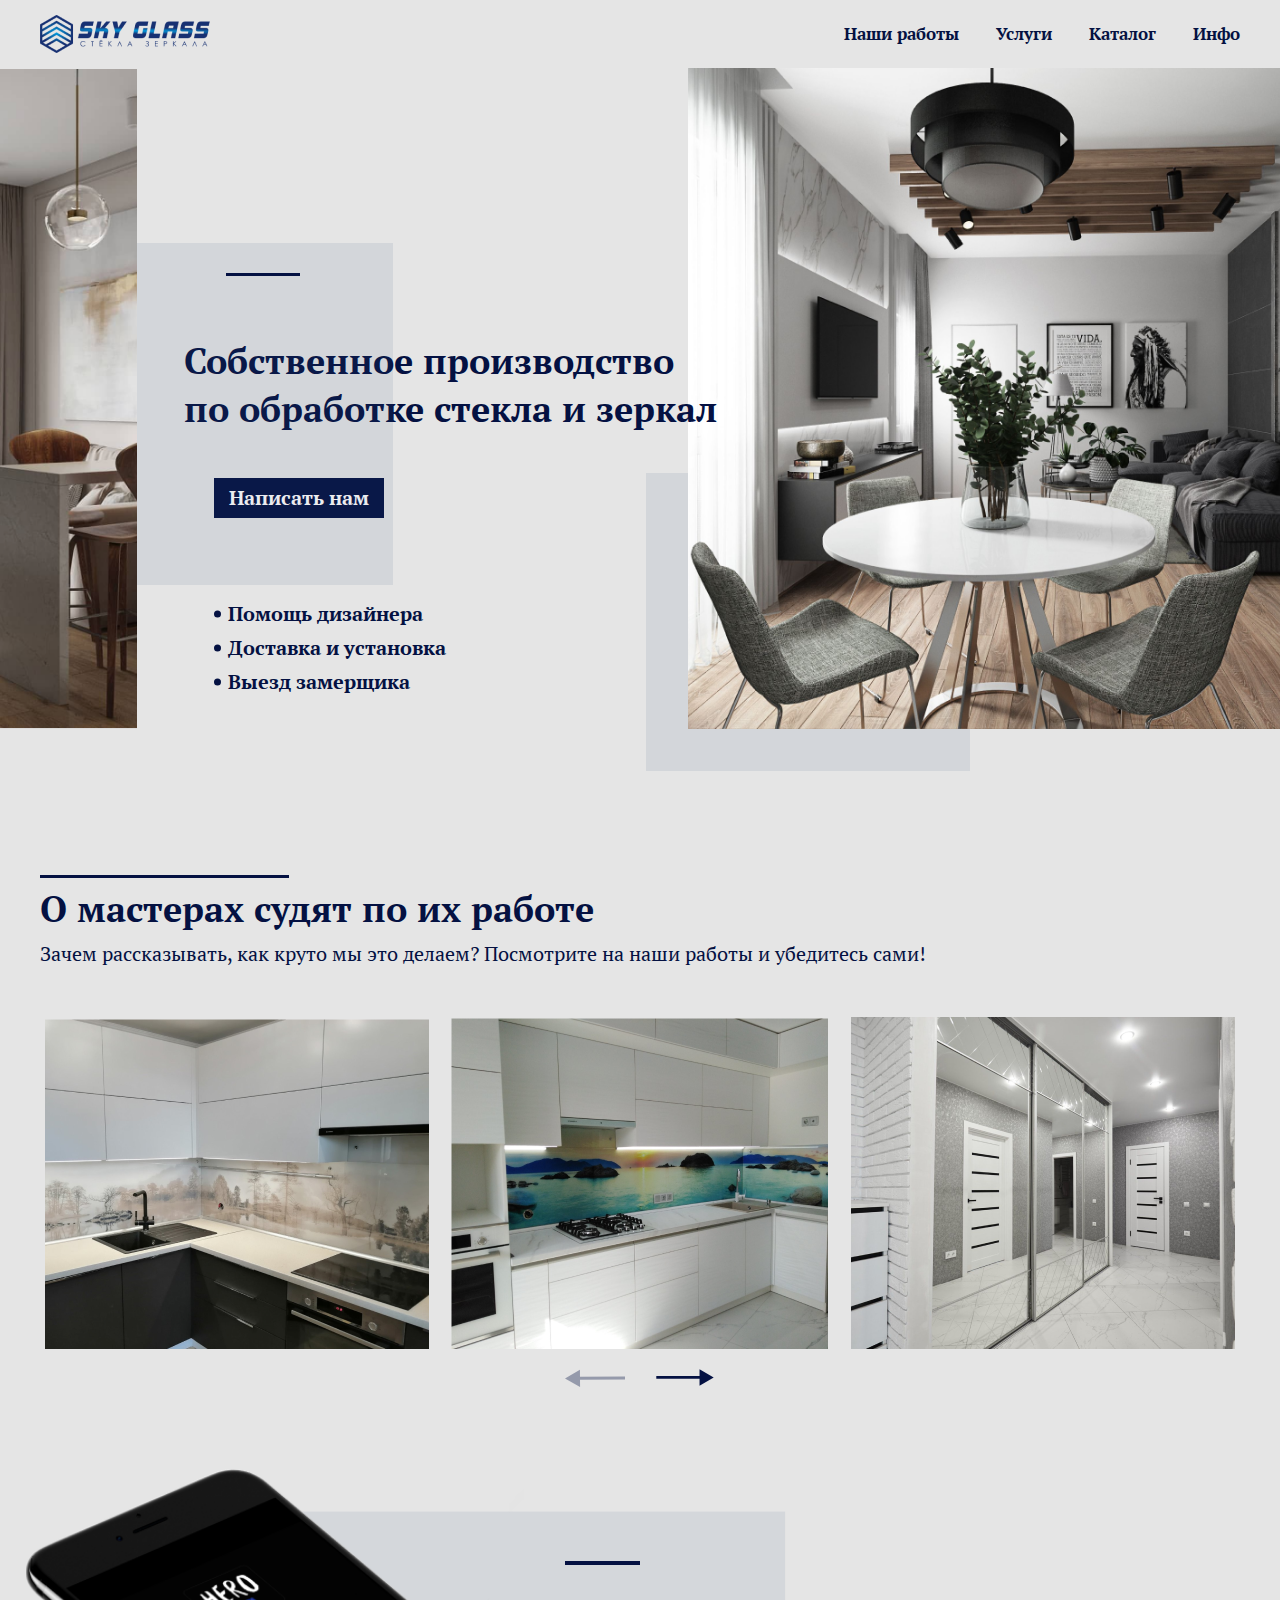
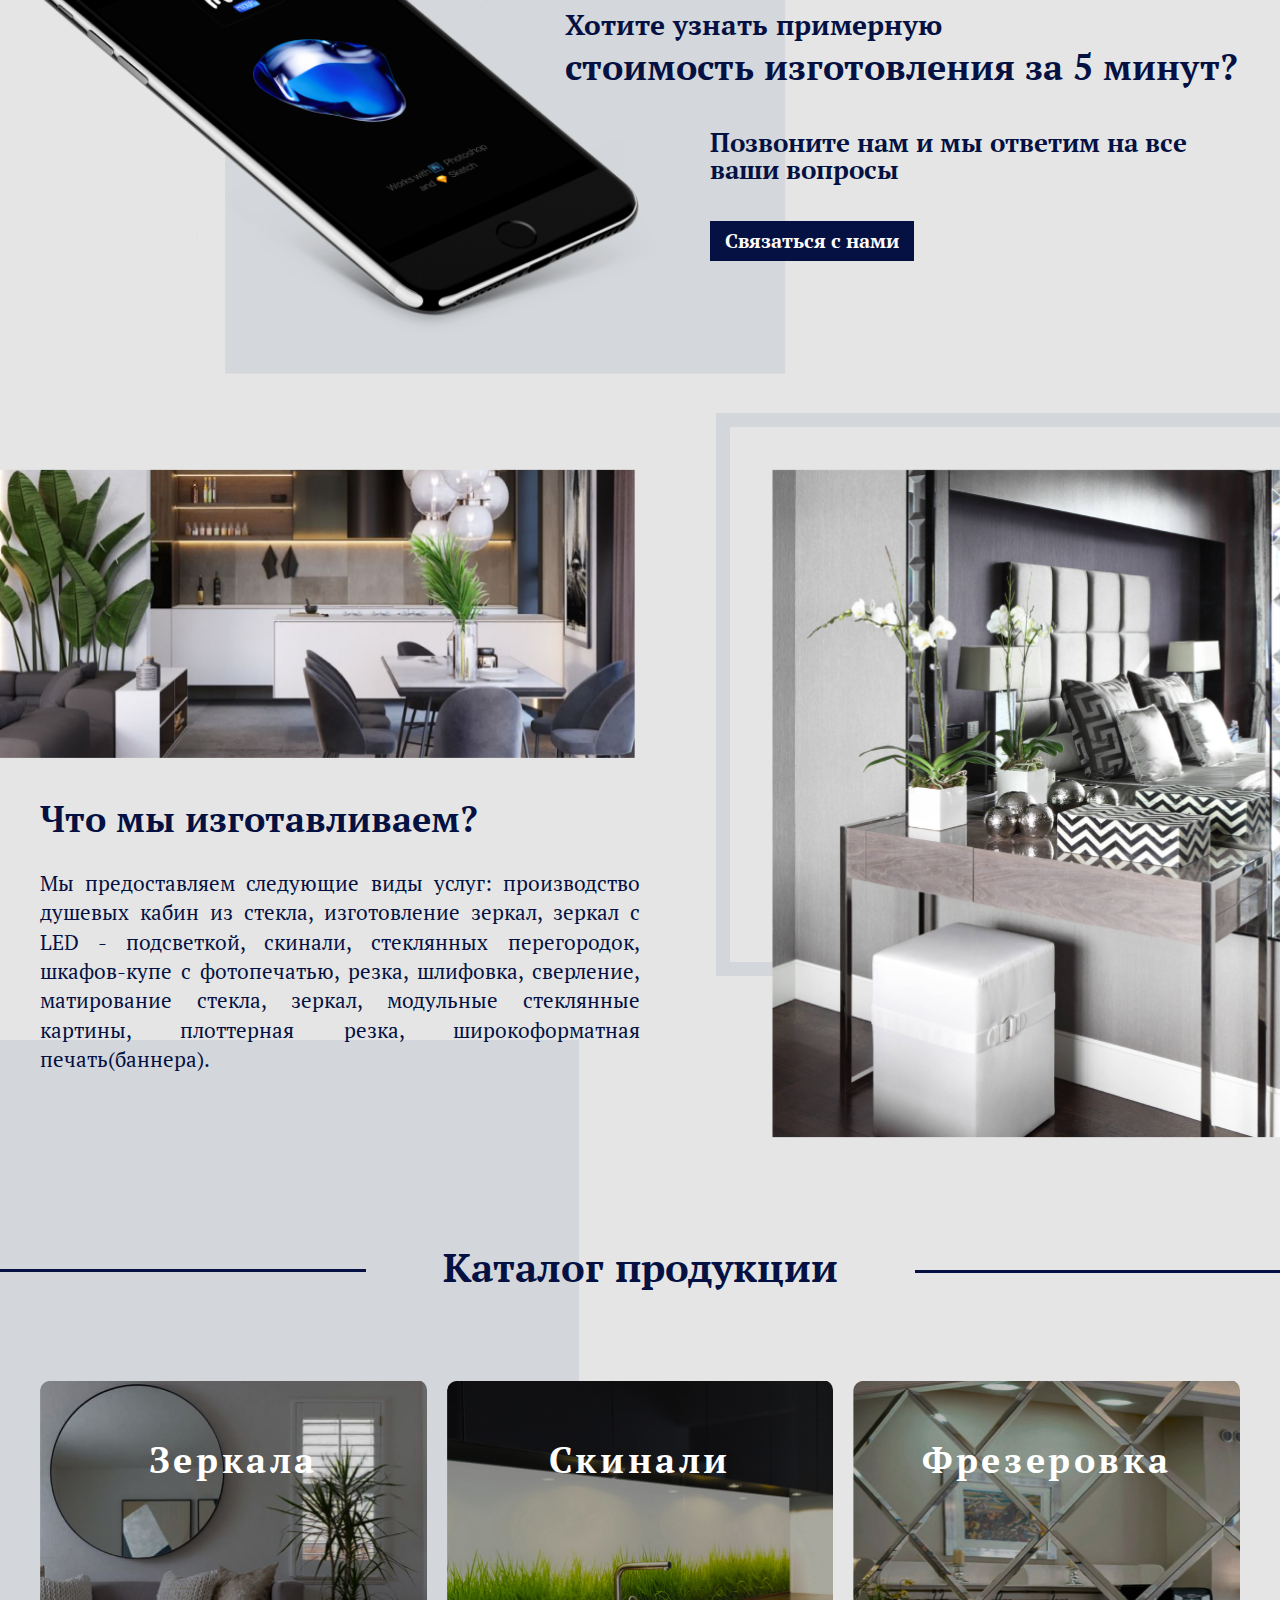
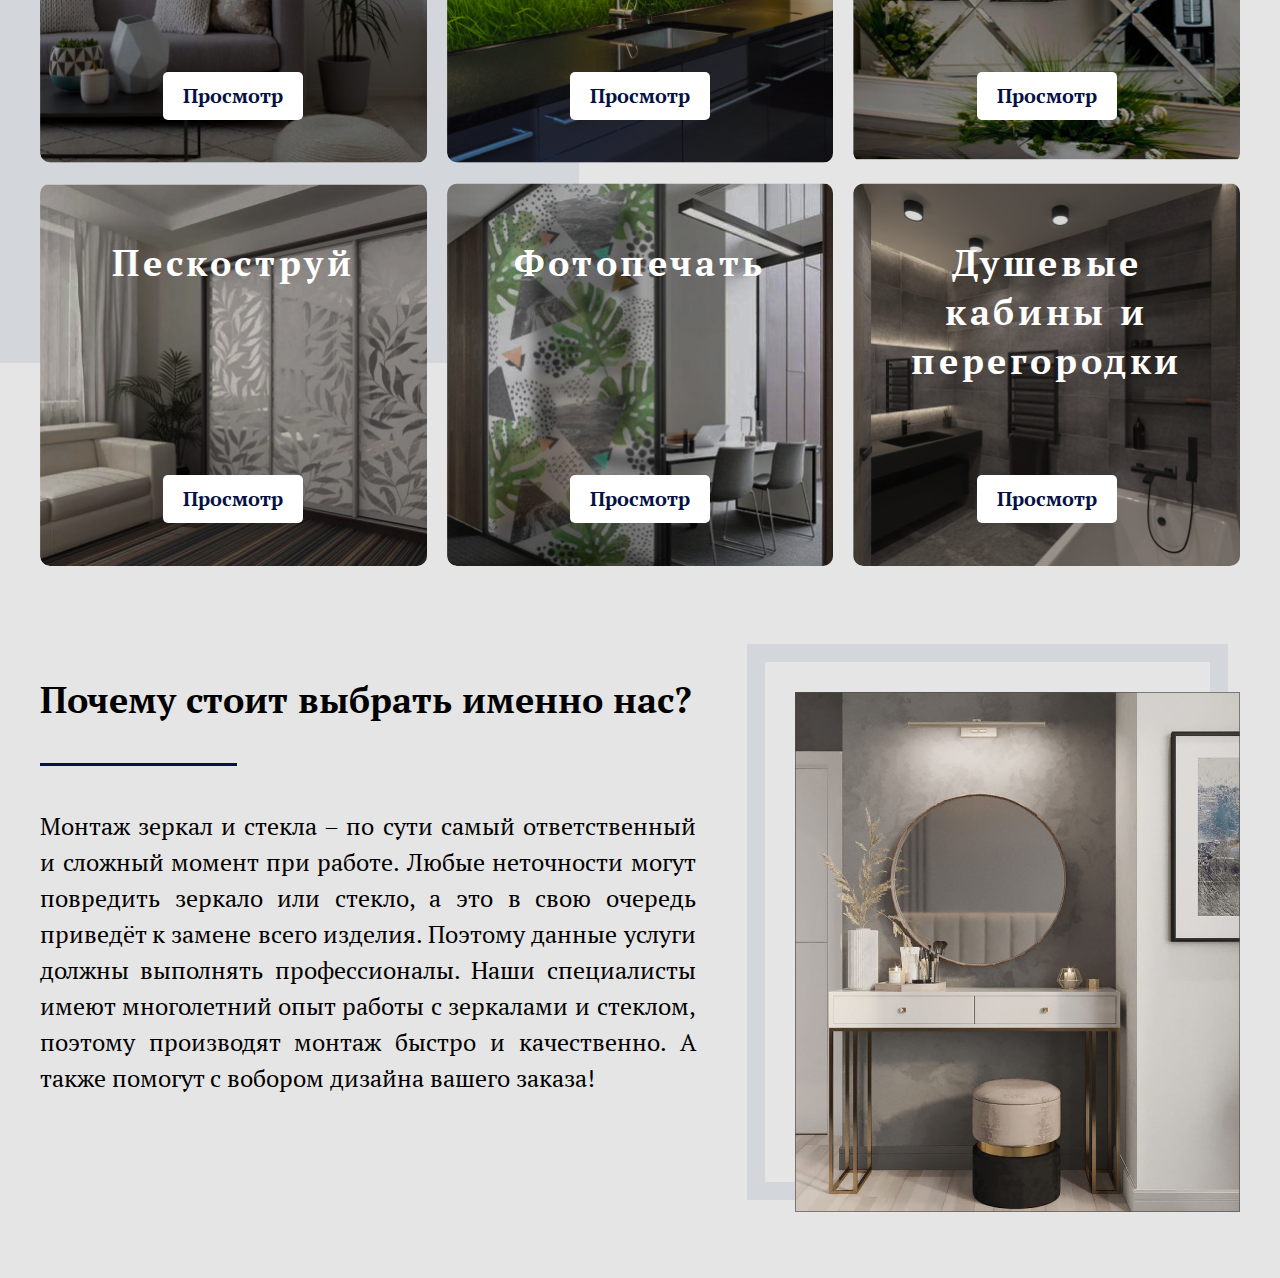
<file: SkyGlass/index.html>
<!DOCTYPE html>
<html lang="ru">

<head>
   <meta charset="UTF-8">
   <meta http-equiv="X-UA-Compatible" content="IE=edge">
   <meta name="viewport" content="width=device-width, initial-scale=1.0">
   <link rel="stylesheet" href="style/style.css">
   <link rel="stylesheet" href="style/swiper-bundle.css">
   <title>SkyGlass</title>

</head>

<body>
   <div class="up-form">
      <div class="up-form__content">
         <div class="up-form__close">
            <span></span>
            <span></span>
         </div>
         <form action="mySendMail.php" method="POST" class="form">
            <div class="form__item">
               <label for="name" class="form__label">Как вас зовут?</label>
               <input id="name" required type="text" name="name" placeholder="Имя" class="form__name _valid">
            </div>
            <div class="form__item">
               <label for="email" class="form__label">Электронная почта</label>
               <input id="email" required type="text" name="email" placeholder="Эл.почта" class="form__mail _valid">
            </div>
            <div class="form__item">
               <label for="message" class="form__label">Ваше сообщение</label>
               <textarea id="message" required name="message" rows="5" class="form__message _valid"></textarea>

            </div>
            <button id="submitForm" type="submit" class="form__button button-contact"> Отправить</button>
         </form>
      </div>
   </div>
   <div class="wrapper">
      <header class="header">
         <div class="header__container">
            <div class="header__menu menu">
               <div class="menu__logo">
                  <a href="index.html">
                     <img src="assets/img/header/logo.png" alt="logo">
                  </a>
               </div>
               <button type="button" class="menu__icon icon-menu"><span></span></button>
               <nav class="menu__body">
                  <ul class="menu__list">
                     <li class="menu__item"><a href="#" data-anchor="projects" class="menu__link">Наши работы</a>
                     </li>
                     <li class="menu__item"><a href="#" data-anchor="services" class="menu__link">Услуги</a></li>
                     <li class="menu__item"><a href="#" data-anchor="catalog" class="menu__link">Каталог</a></li>
                     <li class="menu__item"><a href="#" data-anchor="info" class="menu__link">Инфо</a></li>

                  </ul>
               </nav>
            </div>
         </div>
      </header>
      <main class="main">
         <div class="main-page">
            <div class="main-page__container">
               <div class="main-page__body">

                  <div class="main-page__decoration-rectangle">

                  </div>
                  <div class="main-page__title">
                     <h1> Собственное производство по обработке стекла и зеркал</h1>
                  </div>
                  <div class="main-page__price">
                     <a href="#" id="mail" class="button-contact">Написать нам</a>
                  </div>
                  <div class="main-page__text">
                     <ul>
                        <li>Помощь дизайнера</li>
                        <li>Доставка и установка</li>
                        <li>Выезд замерщика</li>
                     </ul>
                  </div>
               </div>
               <div class="main-page__right-picture">
                  <img src="assets/img/main/right-pictyre.png" alt="picture room">
               </div>
               <div class="main-page__left-picture">
                  <img src="assets/img/main/left-pictyre.png" alt="picture room">
               </div>
            </div>
         </div>
         <div id="projects" class="main-projects">
            <div class="main-projects__container">
               <div class="main-projects__title">
                  <h3>О мастерах судят по их работе</h3>
               </div>
               <div class="main-projects__subtitle">
                  <p>Зачем рассказывать, как круто мы это делаем? Посмотрите на наши работы и убедитесь сами!</p>
               </div>
               <div class="main-projects-slid">
                  <div class="swiper">
                     <div class="swiper-wrapper">
                        <div class="swiper-slide">
                           <img class="slide-img" src="assets/img/main/slider/slide-1.png" alt="1">
                        </div>
                        <div class="swiper-slide">
                           <img class="slide-img" src="assets/img/main/slider/slide-2.png" alt="1">
                        </div>
                        <div class="swiper-slide">
                           <img class="slide-img" src="assets/img/main/slider/slide-3.png" alt="1">
                        </div>
                        <div class="swiper-slide">
                           <img class="slide-img" src="assets/img/main/slider/slide-1.png" alt="1">
                        </div>
                        <div class="swiper-slide">
                           <img class="slide-img" src="assets/img/main/slider/slide-2.png" alt="1">
                        </div>
                        <div class="swiper-slide">
                           <img class="slide-img" src="assets/img/main/slider/slide-3.png" alt="1">
                        </div>
                        <div class="swiper-slide">
                           <img class="slide-img" src="assets/img/main/slider/slide-1.png" alt="1.1">
                        </div>
                        <div class="swiper-slide">
                           <img class="slide-img" src="assets/img/main/slider/slide-2.png" alt="1.2">
                        </div>
                        <div class="swiper-slide">
                           <img class="slide-img" src="assets/img/main/slider/slide-3.png" alt="1.3">
                        </div>
                     </div>
                     <div class="swiper-controlls">
                        <div class="swiper-button-prev"></div>
                        <div class="swiper-button-next"></div>
                     </div>
                  </div>
               </div>
            </div>
         </div>
         <div id="phone" class="main-phone">
            <div class="main-phone__container">
               <div class="main-phone__inner">
                  <div class="main-phone__subtitle">
                     Хотите узнать примерную
                  </div>
                  <div class="main-phone__title">
                     <h3> стоимость изготовления за 5 минут?</h3>
                  </div>
                  <div class="main-phone__block">
                     <div class="main-phone__text">Позвоните нам и мы ответим на все ваши вопросы</div>
                     <div class="main-phone__button">
                        <a href="tel:31412341" class="button-contact"> Связаться с нами </a>
                     </div>
                  </div>
               </div>
            </div>
         </div>
         <div id="services" class="main-product">
            <div class="main-product__container">
               <div class="main-product__body">
                  <div class="main-product__left">
                     <img src="assets/img/main/product/left-picture.png" alt="left-picture">
                     <div class="main-product__title">
                        <h3>Что мы изготавливаем?</h3>
                     </div>
                     <div class="main-product__text">
                        <p>Мы предоставляем следующие виды услуг: производство душевых кабин из стекла, изготовление
                           зеркал, зеркал с LED - подсветкой, скинали, стеклянных перегородок, шкафов-купе с
                           фотопечатью,
                           резка, шлифовка, сверление, матирование стекла, зеркал, модульные стеклянные картины,
                           плоттерная резка, широкоформатная печать(баннера).</p>
                     </div>
                  </div>
                  <div class="main-product__right">
                     <div class="main-product__decoration">
                        <img src="assets/img/main/product/right-picture.png" alt="left-picture">
                     </div>
                  </div>
               </div>
            </div>
         </div>
         <div id="catalog" class="main-catalog">
            <div class="main-catalog__container">
               <div class="main-catalog__title">
                  <h3>Каталог продукции</h3>
               </div>
               <div class="main-catalog__body catalog-body">
                  <div class="catalog-body__item mirrors">
                     <div class="catalog-body__title">
                        <h4> Зеркала</h4>
                     </div>
                     <div class="catalog-body__link">
                        <a href="gallery-pages/mirrors.html" target="blank"> Просмотр</a>
                     </div>
                  </div>
                  <div class="catalog-body__item skinalia">
                     <div class="catalog-body__title">
                        <h4>Скинали </h4>
                     </div>
                     <div class="catalog-body__link">
                        <a href="gallery-pages/skinalia.html" target="blank"> Просмотр</a>
                     </div>
                  </div>
                  <div class="catalog-body__item milling">
                     <div class="catalog-body__title">
                        <h4>Фрезеровка </h4>
                     </div>
                     <div class="catalog-body__link">
                        <a href="gallery-pages/milling.html" target="blank"> Просмотр</a>
                     </div>
                  </div>
                  <div class="catalog-body__item sandblast">
                     <div class="catalog-body__title">
                        <h4>Пескоструй </h4>
                     </div>
                     <div class="catalog-body__link">
                        <a href="gallery-pages/sandblast.html" target="blank"> Просмотр</a>
                     </div>
                  </div>
                  <div class="catalog-body__item photo-printing">
                     <div class="catalog-body__title">
                        <h4> Фотопечать</h4>
                     </div>
                     <div class="catalog-body__link">
                        <a href="gallery-pages/photo-printing.html" target="blank"> Просмотр</a>
                     </div>
                  </div>
                  <div class="catalog-body__item shower">
                     <div class="catalog-body__title">
                        <h4>Душевые кабины
                           и перегородки</h4>
                     </div>
                     <div class="catalog-body__link">
                        <a href="gallery-pages/shower.html" target="blank">Просмотр</a>
                     </div>
                  </div>
               </div>
            </div>
         </div>
         <div id="info" class="main-us">
            <div class="main-us__container">
               <div class="main-us__body">
                  <div class="main-us__title">
                     <h3>Почему стоит выбрать именно нас?</h3>
                  </div>
                  <div class="main-us__text">
                     <p>Монтаж зеркал и стекла – по сути самый ответственный и сложный момент при работе. Любые
                        неточности могут повредить зеркало или стекло, а это в свою очередь приведёт к замене всего
                        изделия. Поэтому данные услуги должны выполнять профессионалы. Наши специалисты имеют
                        многолетний опыт работы с зеркалами и стеклом, поэтому производят монтаж быстро и
                        качественно.
                        А также помогут с вобором дизайна вашего заказа!
                     </p>
                  </div>
                  <div class="main-us__right">
                     <img src="assets/img/main/main-us/main-us-right.png" alt="picture">
                  </div>
               </div>
            </div>
         </div>
      </main>
      <footer class="footer">
      </footer>


   </div>
   <script src="https://unpkg.com/swiper@8/swiper-bundle.min.js"></script>
   <script src="index.js"></script>

</body>

</html>
</file>
<file: SkyGlass/style/style.css>
@charset "UTF-8";
@import url(https://fonts.googleapis.com/css?family=PT+Serif:regular,italic,700,700italic);
* {
  padding: 0px;
  margin: 0px;
  border: 0px;
}

*,
*:before,
*:after {
  -webkit-box-sizing: border-box;
  box-sizing: border-box;
}

html,
body {
  height: 100%;
  font-family: "PT Serif";
  background-color: #e5e5e5;
}

._lock {
  overflow: hidden;
}

body {
  line-height: 1;
  -ms-text-size-adjust: 100%;
  -moz-text-size-adjust: 100%;
  -webkit-text-size-adjust: 100%;
  -webkit-font-smoothing: antialiased;
  -moz-osx-font-smoothing: grayscale;
}

input,
button,
textarea {
  font-size: inherit;
}

button {
  cursor: pointer;
  color: inherit;
  background-color: inherit;
}

a {
  color: inherit;
}

a:link,
a:visited {
  text-decoration: none;
}

a:hover {
  text-decoration: none;
}

ul li {
  list-style: none;
}

img {
  vertical-align: top;
}

h1,
h2,
h3,
h4,
h5,
h6 {
  font-weight: inherit;
  font-size: inherit;
}

[class*="__container"] {
  -webkit-box-sizing: content-box;
          box-sizing: content-box;
  margin: 0 auto;
  max-width: 1200px;
  padding: 0 15px;
}

.wrapper {
  min-height: 100%;
  display: -webkit-box;
  display: -ms-flexbox;
  display: flex;
  -webkit-box-orient: vertical;
  -webkit-box-direction: normal;
      -ms-flex-direction: column;
          flex-direction: column;
  overflow: hidden;
}

.wrapper > main {
  -webkit-box-flex: 1;
      -ms-flex: 1 1 auto;
          flex: 1 1 auto;
}

.up-form {
  position: fixed;
  z-index: 30;
  top: 0;
  left: 0;
  width: 100%;
  height: 100%;
  padding: 20px;
  display: -ms-grid;
  display: grid;
  -webkit-box-pack: center;
      -ms-flex-pack: center;
          justify-content: center;
  -webkit-box-align: center;
      -ms-flex-align: center;
          align-items: center;
  overflow: auto;
  background-color: rgba(4, 18, 67, 0.726);
  -webkit-transition: opacity 0.2s ease 0s, -webkit-transform 0.35s ease 0.2s;
  transition: opacity 0.2s ease 0s, -webkit-transform 0.35s ease 0.2s;
  -o-transition: transform 0.35s ease 0.2s, opacity 0.2s ease 0s;
  transition: transform 0.35s ease 0.2s, opacity 0.2s ease 0s;
  transition: transform 0.35s ease 0.2s, opacity 0.2s ease 0s, -webkit-transform 0.35s ease 0.2s;
  -webkit-transform: scale(0);
      -ms-transform: scale(0);
          transform: scale(0);
  opacity: 0;
}

.up-form__content {
  background-color: #e5e5e5;
  max-width: 500px;
  padding: 40px 30px;
  border-radius: 15px;
  position: relative;
}

.up-form__close {
  position: absolute;
  top: 15px;
  right: 15px;
  width: 30px;
  height: 30px;
  background-color: #ffffff;
  border-radius: 4px;
  cursor: pointer;
  -webkit-transition: all 0.3s ease 0s;
  -o-transition: all 0.3s ease 0s;
  transition: all 0.3s ease 0s;
}

@media (any-hover: hover) {
  .up-form__close:hover {
    background-color: #b6b6b6;
  }
}

.up-form__close span {
  display: block;
  position: absolute;
  width: 80%;
  height: 3px;
  background-color: #041142;
  border-radius: 2px;
}

.up-form__close span:nth-child(1) {
  top: 50%;
  right: 50%;
  -webkit-transform: translate(50%, -50%) rotate(45deg);
      -ms-transform: translate(50%, -50%) rotate(45deg);
          transform: translate(50%, -50%) rotate(45deg);
}

.up-form__close span:nth-child(2) {
  top: 50%;
  right: 50%;
  -webkit-transform: translate(50%, -50%) rotate(135deg);
      -ms-transform: translate(50%, -50%) rotate(135deg);
          transform: translate(50%, -50%) rotate(135deg);
}

.up-form__close:active {
  -webkit-transform: scale(0.9);
      -ms-transform: scale(0.9);
          transform: scale(0.9);
}

.form {
  position: relative;
}

.form * {
  outline: none;
}

.form::after {
  -webkit-transition: all 0.3s ease 0s;
  -o-transition: all 0.3s ease 0s;
  transition: all 0.3s ease 0s;
  content: "";
  position: fixed;
  z-index: 1000;
  top: 0;
  left: 0;
  width: 100%;
  height: 100%;
  background: rgba(8, 13, 37, 0.45) url("../assets/img/loader/loading.gif") center/100px no-repeat;
  opacity: 0;
  visibility: hidden;
}

.form._wait::after {
  opacity: 1;
  visibility: visible;
}

.form__item:not(:last-child) {
  margin-bottom: 30px;
}

.form__item input._error,
.form__item textarea._error {
  -webkit-box-shadow: 0px 0px 10px red;
          box-shadow: 0px 0px 10px red;
}

.form__item input,
.form__item textarea {
  -webkit-transition: all 0.3s ease 0s;
  -o-transition: all 0.3s ease 0s;
  transition: all 0.3s ease 0s;
  padding: 10px;
  border-radius: 5px;
  width: 100%;
  font-size: 20px;
  font-weight: 700;
  font-family: "PT Serif";
  -webkit-box-shadow: 0px 0px 0px 0px #041142;
          box-shadow: 0px 0px 0px 0px #041142;
}

.form__item input:focus,
.form__item textarea:focus {
  -webkit-box-shadow: 0px 0px 5px 2px #041142;
          box-shadow: 0px 0px 5px 2px #041142;
}

.form__item textarea {
  resize: vertical;
}

.form__label {
  display: inline-block;
  font-size: 20px;
  font-weight: 700;
  margin-bottom: 15px;
  position: relative;
}

.form__label::after {
  content: "";
  display: block;
  position: absolute;
  bottom: -5px;
  left: 0;
  width: 55%;
  height: 2px;
  background-color: #041142;
}

.form__button.button-contact {
  display: block;
  max-width: 70%;
  width: 100%;
  margin: 0 auto;
  border-radius: 5px;
}

.up-form._active-up {
  -webkit-transition: opacity 0.3s ease 0.2s, -webkit-transform 0.35s ease 0s;
  transition: opacity 0.3s ease 0.2s, -webkit-transform 0.35s ease 0s;
  -o-transition: transform 0.35s ease 0s, opacity 0.3s ease 0.2s;
  transition: transform 0.35s ease 0s, opacity 0.3s ease 0.2s;
  transition: transform 0.35s ease 0s, opacity 0.3s ease 0.2s, -webkit-transform 0.35s ease 0s;
}

._active-up {
  -webkit-transform: scale(1);
      -ms-transform: scale(1);
          transform: scale(1);
  opacity: 1;
}

.lightbox {
  position: fixed;
  z-index: 100;
  top: 0;
  left: 0;
  width: 100%;
  height: 100%;
  padding: 20px;
  background-color: rgba(255, 255, 255, 0.411);
  display: -ms-grid;
  display: grid;
  -webkit-box-pack: center;
      -ms-flex-pack: center;
          justify-content: center;
  -webkit-box-align: center;
      -ms-flex-align: center;
          align-items: center;
  overflow: auto;
}

.lightbox__close {
  position: absolute;
  top: 15px;
  right: 15px;
  width: 30px;
  height: 30px;
  background-color: #ffffff;
  border-radius: 4px;
  cursor: pointer;
  -webkit-transition: all 0.3s ease 0s;
  -o-transition: all 0.3s ease 0s;
  transition: all 0.3s ease 0s;
}

@media (any-hover: hover) {
  .lightbox__close:hover {
    background-color: #b6b6b6;
  }
}

.lightbox__close span {
  display: block;
  position: absolute;
  width: 80%;
  height: 3px;
  background-color: #041142;
  border-radius: 2px;
  pointer-events: none;
}

.lightbox__close span:nth-child(1) {
  top: 50%;
  right: 50%;
  -webkit-transform: translate(50%, -50%) rotate(45deg);
      -ms-transform: translate(50%, -50%) rotate(45deg);
          transform: translate(50%, -50%) rotate(45deg);
}

.lightbox__close span:nth-child(2) {
  top: 50%;
  right: 50%;
  -webkit-transform: translate(50%, -50%) rotate(135deg);
      -ms-transform: translate(50%, -50%) rotate(135deg);
          transform: translate(50%, -50%) rotate(135deg);
}

.lightbox__close:active {
  -webkit-transform: scale(0.9);
      -ms-transform: scale(0.9);
          transform: scale(0.9);
}

.lightbox img {
  max-width: 100%;
  height: auto;
}

.button-contact {
  -webkit-transition: all 0.3s ease 0s;
  -o-transition: all 0.3s ease 0s;
  transition: all 0.3s ease 0s;
  color: #fffcfc;
  font-size: 20px;
  font-weight: 700;
  letter-spacing: 0em;
  line-height: 1;
  background-color: #041142;
  padding: 10px 15px;
  display: inline-block;
  -webkit-box-shadow: 0px 0px 0px 0px #041142;
          box-shadow: 0px 0px 0px 0px #041142;
}

@media (max-width: 620px) {
  .button-contact {
    font-size: calc(15px + 5 * ((100vw - 320px) / 300));
  }
}

@media (any-hover: hover) {
  .button-contact:hover {
    color: #041142;
    background-color: transparent;
    -webkit-box-shadow: 0px 0px 0px 5px #041142;
            box-shadow: 0px 0px 0px 5px #041142;
  }
}

.button-contact:active {
  -webkit-transform: scale(0.95);
      -ms-transform: scale(0.95);
          transform: scale(0.95);
}

.blur {
  -webkit-filter: blur(4px) brightness(0.35);
          filter: blur(4px) brightness(0.35);
  pointer-events: none;
}

.icon-menu {
  display: none;
  margin-left: auto;
}

@media (max-width: 768px) {
  .icon-menu {
    display: block;
    position: relative;
    width: 35px;
    height: 25px;
    cursor: pointer;
    z-index: 25;
  }
  .icon-menu span, .icon-menu::before, .icon-menu::after {
    content: "";
    -webkit-transition: all 0.3s ease 0s;
    -o-transition: all 0.3s ease 0s;
    transition: all 0.3s ease 0s;
    left: 0px;
    position: absolute;
    width: 100%;
    height: 3px;
    background-color: #041142;
  }
  .icon-menu::before {
    top: 1.5px;
  }
  .icon-menu::after {
    bottom: 1.5px;
  }
  .icon-menu span {
    top: calc(50% - 1.5px);
  }
  .menu-open .icon-menu span {
    -webkit-transform: scale(0);
        -ms-transform: scale(0);
            transform: scale(0);
  }
  .menu-open .icon-menu::before {
    -webkit-transform: rotate(-45deg);
        -ms-transform: rotate(-45deg);
            transform: rotate(-45deg);
    top: calc(50% - 1.5px);
  }
  .menu-open .icon-menu::after {
    -webkit-transform: rotate(45deg);
        -ms-transform: rotate(45deg);
            transform: rotate(45deg);
    bottom: calc(50% - 1.5px);
  }
}

.menu {
  display: -webkit-box;
  display: -ms-flexbox;
  display: flex;
  padding: 15px 0;
  -webkit-box-align: center;
      -ms-flex-align: center;
          align-items: center;
}

.menu__logo {
  -webkit-transition: all 0.3s ease 0s;
  -o-transition: all 0.3s ease 0s;
  transition: all 0.3s ease 0s;
}

.menu__logo img {
  -webkit-transition: all 0.3s ease 0s;
  -o-transition: all 0.3s ease 0s;
  transition: all 0.3s ease 0s;
  max-width: 170px;
  max-height: 38px;
  width: 100%;
}

@media (any-hover: hover) {
  .menu__logo:hover img {
    -webkit-transform: scale(1.05);
        -ms-transform: scale(1.05);
            transform: scale(1.05);
  }
}

.menu__body {
  -webkit-transition: all 0.3s ease 0s;
  -o-transition: all 0.3s ease 0s;
  transition: all 0.3s ease 0s;
  margin-left: auto;
}

@media (max-width: 768px) {
  .menu__body {
    position: fixed;
    z-index: 20;
    top: 0;
    right: -100%;
    width: -webkit-fit-content;
    width: -moz-fit-content;
    width: fit-content;
    height: 100%;
    padding: 80px 0 50px;
    overflow: auto;
    background-color: #e5e5e5;
  }
}

.menu-open .menu__body {
  right: 0%;
}

.menu__list {
  display: -webkit-box;
  display: -ms-flexbox;
  display: flex;
}

@media (max-width: 768px) {
  .menu__list {
    -webkit-box-orient: vertical;
    -webkit-box-direction: normal;
        -ms-flex-direction: column;
            flex-direction: column;
    -webkit-box-align: left;
        -ms-flex-align: left;
            align-items: left;
    row-gap: 20px;
    padding: 0 45px 0 65px;
  }
}

.menu__item {
  -webkit-transition: all 0.4s ease 0s;
  -o-transition: all 0.4s ease 0s;
  transition: all 0.4s ease 0s;
}

@media (min-width: 768.9px) {
  .menu__item:not(:last-child) {
    margin-right: 37px;
  }
}

.menu__link {
  color: #041142;
  font-size: 17px;
  font-weight: 700;
  line-height: 1.23;
  letter-spacing: 0em;
  position: relative;
}

@media (max-width: 768.8px) {
  .menu__link {
    font-size: 34px;
  }
}

.menu__link::after {
  -webkit-transition: opacity 0.3s ease 0.05s, -webkit-transform 0.4s ease 0s;
  transition: opacity 0.3s ease 0.05s, -webkit-transform 0.4s ease 0s;
  -o-transition: transform 0.4s ease 0s, opacity 0.3s ease 0.05s;
  transition: transform 0.4s ease 0s, opacity 0.3s ease 0.05s;
  transition: transform 0.4s ease 0s, opacity 0.3s ease 0.05s, -webkit-transform 0.4s ease 0s;
  content: "";
  display: block;
  position: absolute;
  bottom: -2px;
  left: 50%;
  -webkit-transform: translate(-50%, 0%);
      -ms-transform: translate(-50%, 0%);
          transform: translate(-50%, 0%);
  width: 120%;
  height: 3px;
  background-color: #041142;
  opacity: 0;
}

@media (any-hover: hover) {
  .menu__link:hover {
    -webkit-transform: scale(1.05);
        -ms-transform: scale(1.05);
            transform: scale(1.05);
  }
  .menu__link:hover::after {
    opacity: 1;
    -webkit-transform: translate(-50%, 5px);
        -ms-transform: translate(-50%, 5px);
            transform: translate(-50%, 5px);
  }
}

.main {
  -webkit-transition: all 0.3s ease 0s;
  -o-transition: all 0.3s ease 0s;
  transition: all 0.3s ease 0s;
}

.main-page__container {
  -webkit-transition: all 0.3s ease 0s;
  -o-transition: all 0.3s ease 0s;
  transition: all 0.3s ease 0s;
  padding: 284px 15px 144px;
  position: relative;
  display: -webkit-box;
  display: -ms-flexbox;
  display: flex;
  -webkit-box-orient: vertical;
  -webkit-box-direction: normal;
      -ms-flex-direction: column;
          flex-direction: column;
}

@media (max-width: 1500px) {
  .main-page__container {
    padding: calc(250px + 34 * ((100vw - 1000px) / 500)) 15px calc(70px + 74 * ((100vw - 1000px) / 500)) 15px;
  }
}

@media (max-width: 880px) {
  .main-page__container {
    padding: 70px 15px 120px 15px;
  }
}

@media (max-width: 710px) {
  .main-page__container {
    padding: 70px 15px calc(30px + 40 * ((100vw - 320px) / 390)) 15px;
  }
}

@media (max-width: 620px) {
  .main-page__container {
    -webkit-box-align: center;
        -ms-flex-align: center;
            align-items: center;
  }
}

.main-page__body {
  color: #041142;
  margin-left: 144px;
  position: relative;
  z-index: 5;
}

@media (max-width: 1000px) {
  .main-page__body {
    margin-left: 30px;
  }
}

@media (max-width: 710px) {
  .main-page__body {
    margin-left: 0;
  }
}

@media (max-width: 620px) {
  .main-page__body {
    display: -webkit-box;
    display: -ms-flexbox;
    display: flex;
    -webkit-box-orient: vertical;
    -webkit-box-direction: normal;
        -ms-flex-direction: column;
            flex-direction: column;
    -webkit-box-align: center;
        -ms-flex-align: center;
            align-items: center;
    text-align: center;
    margin-bottom: 20px;
  }
}

.main-page__decoration-rectangle {
  pointer-events: none;
  -webkit-transition: all 0.3s ease 0s;
  -o-transition: all 0.3s ease 0s;
  transition: all 0.3s ease 0s;
  position: absolute;
  z-index: 1;
  top: -94px;
  left: -238px;
  width: 447px;
  height: 342px;
  background-color: rgba(59, 92, 131, 0.1);
}

@media (max-width: 880px) {
  .main-page__decoration-rectangle {
    top: -70px;
    height: 320px;
  }
}

@media (max-width: 620px) {
  .main-page__decoration-rectangle {
    height: 200%;
  }
}

.main-page__decoration-rectangle::after {
  content: "";
  position: absolute;
  z-index: -1;
  top: 30px;
  right: 93px;
  background-color: #041142;
  width: 74px;
  height: 3px;
}

@media (max-width: 710px) {
  .main-page__decoration-rectangle {
    width: 200%;
    left: -50%;
  }
  .main-page__decoration-rectangle::after {
    content: "";
    right: 50%;
    -webkit-transform: translateX(50%);
        -ms-transform: translateX(50%);
            transform: translateX(50%);
  }
}

.main-page__title {
  font-size: 36px;
  font-weight: 700;
  line-height: 1.33;
  letter-spacing: 0em;
  max-width: 540px;
  margin-bottom: 45px;
}

@media (max-width: 620px) {
  .main-page__title {
    font-size: calc(26px + 10 * ((100vw - 320px) / 300));
    margin-bottom: calc(15px + 30 * ((100vw - 320px) / 300));
  }
}

.main-page__price {
  margin-left: 30px;
  margin-bottom: 84px;
}

@media (max-width: 620px) {
  .main-page__price {
    margin-left: 0px;
    margin-bottom: calc(20px + 24 * ((100vw - 320px) / 300));
  }
}

.main-page__text {
  margin-left: 30px;
}

@media (max-width: 620px) {
  .main-page__text {
    margin-left: 0px;
  }
}

.main-page__text ul li {
  position: relative;
  padding-left: 14px;
  font-size: 20px;
  font-weight: 700;
  line-height: 24px;
  letter-spacing: 0em;
  text-align: left;
}

.main-page__text ul li::after {
  content: "";
  position: absolute;
  top: 50%;
  -webkit-transform: translateY(-50%);
      -ms-transform: translateY(-50%);
          transform: translateY(-50%);
  left: 0;
  width: 7px;
  height: 7px;
  border-radius: 50%;
  background-color: #041142;
}

.main-page__text ul li:not(:last-child) {
  margin-bottom: 10px;
}

@media (max-width: 620px) {
  .main-page__text ul li:not(:last-child) {
    margin-bottom: calc(0px + 10 * ((100vw - 320px) / 300));
  }
}

@media (max-width: 710px) {
  .main-page__text ul li {
    font-size: calc(16px + 4 * ((100vw - 320px) / 390));
  }
}

.main-page__right-picture {
  position: absolute;
  top: 0px;
  right: -152px;
}

@media (max-width: 710px) {
  .main-page__right-picture {
    max-width: 300px;
    max-height: 300px;
    right: 20px;
    top: 190px;
  }
}

@media (max-width: 620px) {
  .main-page__right-picture {
    display: block;
    position: relative;
    top: 0;
    left: 0;
    max-width: -webkit-max-content;
    max-width: -moz-max-content;
    max-width: max-content;
    max-height: 100%;
    display: -webkit-box;
    display: -ms-flexbox;
    display: flex;
    -webkit-box-pack: center;
        -ms-flex-pack: center;
            justify-content: center;
  }
}

.main-page__right-picture::after {
  content: "";
  display: block;
  position: absolute;
  z-index: 2;
  width: 45%;
  height: 45%;
  background-color: rgba(59, 92, 131, 0.1);
  bottom: -42px;
  left: -42px;
}

@media (max-width: 710px) {
  .main-page__right-picture::after {
    bottom: -20px;
    left: -20px;
  }
}

.main-page__right-picture img {
  position: relative;
  z-index: 4;
  max-width: calc(390px + 404 * ((100vw - 320px) / 1180));
  max-height: 730px;
  height: auto;
  -webkit-transition: all 0.3s ease 0s;
  -o-transition: all 0.3s ease 0s;
  transition: all 0.3s ease 0s;
}

@media (max-width: 1000px) {
  .main-page__right-picture img {
    max-width: calc(400px + 394 * ((100vw - 320px) / 1180));
  }
}

@media (max-width: 710px) {
  .main-page__right-picture img {
    width: 100%;
    height: 100%;
    z-index: 6;
  }
}

.main-page__left-picture {
  -webkit-transition: all 0.3s ease 0s;
  -o-transition: all 0.3s ease 0s;
  transition: all 0.3s ease 0s;
  position: absolute;
  top: 0px;
  left: -154px;
  z-index: 10;
}

@media (max-width: 1000px) {
  .main-page__left-picture {
    opacity: 0;
    pointer-events: none;
  }
}

@media (max-width: 999px) {
  .main-page__left-picture {
    display: none;
  }
}

@media (max-width: 1500px) {
  .main-page__left-picture {
    left: calc(-70px + -84 * ((100vw - 1000px) / 500));
  }
}

.main-page__left-picture img {
  position: relative;
  z-index: 10;
  max-height: 730px;
  height: calc(574px + 156 * ((100vw - 1000px) / 500));
}

.main-projects {
  padding: 80px 0;
}

@media (max-width: 1200px) {
  .main-projects {
    padding: calc(30px + 50 * ((100vw - 320px) / 880)) 0;
  }
}

.main-projects__container {
  color: #041142;
}

.main-projects__title {
  font-size: 36px;
  font-weight: 700;
  line-height: 1.33;
  letter-spacing: 0em;
  margin-bottom: 7px;
}

.main-projects__title h3 {
  display: inline-block;
  position: relative;
}

.main-projects__title h3::after {
  content: "";
  display: block;
  position: absolute;
  width: 45%;
  height: 3px;
  background-color: #041142;
  top: -10px;
  left: 0px;
}

@media (max-width: 1200px) {
  .main-projects__title {
    font-size: calc(26px + 10 * ((100vw - 320px) / 880));
  }
}

.main-projects__subtitle {
  font-size: 20px;
  font-weight: 400;
  line-height: 1.35;
  letter-spacing: 0em;
  margin-bottom: 50px;
}

@media (max-width: 1200px) {
  .main-projects__subtitle {
    font-size: calc(16px + 4 * ((100vw - 320px) / 880));
    margin-bottom: calc(20px + 30 * ((100vw - 320px) / 880));
  }
}

.swiper-wrapper {
  cursor: pointer;
}

.swiper-slide {
  text-align: center;
  -o-object-fit: cover;
     object-fit: cover;
}

.swiper-slide img {
  max-width: 100%;
}

.swiper-controlls {
  margin-top: 20px;
  display: -webkit-box;
  display: -ms-flexbox;
  display: flex;
  -webkit-box-pack: center;
      -ms-flex-pack: center;
          justify-content: center;
  -webkit-column-gap: 30px;
          column-gap: 30px;
}

.main-phone {
  color: #041142;
  font-weight: 700;
  line-height: 1.33;
  letter-spacing: 0em;
}

.main-phone__container {
  -webkit-transition: all 0.3s ease 0s;
  -o-transition: all 0.3s ease 0s;
  transition: all 0.3s ease 0s;
  padding: 137px 15px 113px;
  background: url("../assets/img/main/phone/Fphone.png") no-repeat;
  background-size: auto 100%;
  background-position: left;
}

@media (max-width: 1200px) {
  .main-phone__container {
    background-size: auto calc(200px + 287 * ((100vw - 800px) / 400));
    padding: calc(70px + 67 * ((100vw - 800px) / 400)) 15px calc(150px + -37 * ((100vw - 800px) / 400));
  }
}

@media (max-width: 800px) {
  .main-phone__container {
    padding: calc(120px + 17 * ((100vw - 800px) / 400)) 15px 113px;
    background: url("../assets/img/main/phone/Fphone-right.png") no-repeat;
    background-size: auto 250px;
    background-position-y: 100%;
    background-position-x: 90%;
  }
}

@media (max-width: 550px) {
  .main-phone__container {
    background-size: auto calc(160px + 90 * ((100vw - 320px) / 230));
  }
}

@media (max-width: 480px) {
  .main-phone__container {
    background-position-y: 90%;
  }
}

@media (max-width: 430px) {
  .main-phone__container {
    background-position-y: 80%;
  }
}

.main-phone__inner {
  max-width: 675px;
  margin-left: auto;
  position: relative;
  top: 0;
}

@media (max-width: 800px) {
  .main-phone__inner {
    top: -70px;
  }
}

@media (max-width: 800px) {
  .main-phone__inner {
    margin: 0 auto;
  }
}

@media (max-width: 550px) {
  .main-phone__inner {
    text-align: center;
  }
}

.main-phone__subtitle {
  font-size: 28px;
  position: relative;
}

@media (max-width: 768px) {
  .main-phone__subtitle {
    font-size: calc(24px + 4 * ((100vw - 550px) / 218));
  }
}

@media (max-width: 550px) {
  .main-phone__subtitle {
    font-size: 20px;
  }
}

.main-phone__subtitle::after {
  -webkit-transition: all 0.3s ease 0s;
  -o-transition: all 0.3s ease 0s;
  transition: all 0.3s ease 0s;
  content: "";
  display: block;
  position: absolute;
  left: 0px;
  top: -45px;
  width: 75px;
  height: 4px;
  transition: all 0.3s ease 0s;
  background-color: #041142;
}

@media (max-width: 550px) {
  .main-phone__subtitle::after {
    left: 50%;
    -webkit-transform: translateX(-50%);
        -ms-transform: translateX(-50%);
            transform: translateX(-50%);
    height: 2px;
    top: -20px;
  }
}

.main-phone__title {
  font-size: 36px;
  margin-bottom: 38px;
}

@media (max-width: 768px) {
  .main-phone__title {
    font-size: calc(24px + 12 * ((100vw - 550px) / 218));
  }
}

@media (max-width: 550px) {
  .main-phone__title {
    font-size: 20px;
    margin-bottom: 15px;
  }
}

.main-phone__block {
  margin-left: 145px;
}

@media (max-width: 800px) {
  .main-phone__block {
    margin-left: 0px;
  }
}

.main-phone__text {
  font-size: 26px;
  line-height: 1.03;
  margin-bottom: 38px;
}

@media (max-width: 768px) {
  .main-phone__text {
    font-size: 18px;
  }
}

@media (max-width: 550px) {
  .main-phone__text {
    font-size: 15px;
  }
}

@media (max-width: 450px) {
  .main-phone__text {
    margin-bottom: 15px;
  }
}

.main-phone__button {
  text-align: left;
}

@media (max-width: 800px) {
  .main-phone__button {
    margin-left: 60px;
  }
}

@media (max-width: 430px) {
  .main-phone__button {
    margin-left: calc(20px + 40 * ((100vw - 320px) / 110));
  }
}

@media (max-width: 550px) {
  .main-phone__button .button-contact {
    font-size: 14px;
  }
}

.main-product {
  padding: 95px 0 45px;
  color: #041142;
}

@media (max-width: 1200px) {
  .main-product {
    padding: calc(20px + 75 * ((100vw - 320px) / 880)) 0 calc(15px + 30 * ((100vw - 320px) / 880));
  }
}

.main-product__body {
  display: -webkit-box;
  display: -ms-flexbox;
  display: flex;
  position: relative;
}

@media (max-width: 1000px) {
  .main-product__body {
    -webkit-box-orient: vertical;
    -webkit-box-direction: normal;
        -ms-flex-direction: column;
            flex-direction: column;
    row-gap: 15px;
  }
}

.main-product__body img {
  width: 100%;
  height: 100%;
}

.main-product__title {
  font-size: 36px;
  font-weight: 700;
  line-height: 1;
  letter-spacing: 0em;
  margin: 43px 0 32px;
}

@media (max-width: 1200px) {
  .main-product__title {
    font-size: calc(26px + 10 * ((100vw - 320px) / 880));
    margin: calc(20px + 23 * ((100vw - 320px) / 880)) 0 calc(15px + 17 * ((100vw - 320px) / 880));
  }
}

.main-product__text {
  font-size: 21px;
  font-weight: 500;
  line-height: 1.4;
  letter-spacing: 0em;
  text-align: justify;
}

@media (max-width: 1200px) {
  .main-product__text {
    font-size: calc(16px + 5 * ((100vw - 320px) / 880));
  }
}

.main-product__decoration {
  height: 100%;
  position: relative;
  -webkit-transform: translateX(22%);
      -ms-transform: translateX(22%);
          transform: translateX(22%);
}

.main-product__decoration::after {
  content: "";
  display: block;
  z-index: -1;
  position: absolute;
  top: -42px;
  left: -42px;
  width: 120%;
  height: 80%;
  -webkit-box-shadow: 0px 0px 0px 14px rgba(59, 92, 131, 0.1);
          box-shadow: 0px 0px 0px 14px rgba(59, 92, 131, 0.1);
}

.main-product__left {
  -webkit-box-flex: 1;
      -ms-flex: 1 1;
          flex: 1 1;
  width: 60%;
  display: -webkit-box;
  display: -ms-flexbox;
  display: flex;
  -webkit-box-orient: vertical;
  -webkit-box-direction: normal;
      -ms-flex-direction: column;
          flex-direction: column;
}

@media (max-width: 1000px) {
  .main-product__left {
    width: 100%;
    position: relative;
  }
  .main-product__left::after {
    content: "";
    position: absolute;
    z-index: -1;
    bottom: 30px;
    right: 20px;
    display: block;
    width: 50%;
    height: 80%;
    -webkit-box-shadow: 0px 0px 0px 14px rgba(59, 92, 131, 0.1);
            box-shadow: 0px 0px 0px 14px rgba(59, 92, 131, 0.1);
  }
}

.main-product__left img {
  display: block;
  max-height: 289px;
  width: 118%;
  -webkit-transform: translateX(-16%);
      -ms-transform: translateX(-16%);
          transform: translateX(-16%);
}

@media (max-width: 1000px) {
  .main-product__left img {
    width: 85%;
    margin-left: -15px;
    -webkit-transform: translateX(0%);
        -ms-transform: translateX(0%);
            transform: translateX(0%);
  }
}

.main-product__right {
  -webkit-box-flex: 1;
      -ms-flex: 1 1;
          flex: 1 1;
  width: 40%;
  display: -webkit-box;
  display: -ms-flexbox;
  display: flex;
  -webkit-box-orient: vertical;
  -webkit-box-direction: normal;
      -ms-flex-direction: column;
          flex-direction: column;
}

@media (max-width: 1000px) {
  .main-product__right {
    display: none;
  }
}

.main-product__right img {
  display: block;
  height: 100%;
}

.main-catalog {
  padding: 60px 0 60px;
}

@media (max-width: 1200px) {
  .main-catalog {
    padding: calc(30px + 30 * ((100vw - 320px) / 880)) 0 calc(20px + 40 * ((100vw - 320px) / 880));
  }
}

.main-catalog__container {
  position: relative;
}

.main-catalog__container::after {
  -webkit-transition: all 0.3s ease 0s;
  -o-transition: all 0.3s ease 0s;
  transition: all 0.3s ease 0s;
  content: "";
  display: block;
  position: absolute;
  z-index: -1;
  width: 60%;
  height: 100%;
  top: 0;
  left: -15%;
  -webkit-transform: translateY(-22%);
      -ms-transform: translateY(-22%);
          transform: translateY(-22%);
  background-color: rgba(59, 92, 131, 0.1);
}

@media (max-width: 1050px) {
  .main-catalog__container::after {
    -webkit-transform: translateY(-12%);
        -ms-transform: translateY(-12%);
            transform: translateY(-12%);
    left: -20%;
  }
}

@media (max-width: 500px) {
  .main-catalog__container::after {
    -webkit-transform: translateY(-7%);
        -ms-transform: translateY(-7%);
            transform: translateY(-7%);
    left: -25%;
  }
}

.main-catalog__title {
  color: #041142;
  font-size: 40px;
  font-weight: 700;
  line-height: 1.22;
  letter-spacing: 0em;
  text-align: center;
  margin-bottom: 88px;
}

@media (max-width: 1100px) {
  .main-catalog__title {
    font-size: calc(26px + 14 * ((100vw - 320px) / 780));
    margin-bottom: calc(20px + 68 * ((100vw - 320px) / 780));
  }
}

.main-catalog__title h3 {
  display: inline-block;
  position: relative;
  display: -webkit-box;
  display: -ms-flexbox;
  display: flex;
  -webkit-box-align: center;
      -ms-flex-align: center;
          align-items: center;
}

.main-catalog__title h3::before, .main-catalog__title h3::after {
  content: "";
  -webkit-box-flex: 1;
      -ms-flex: 1 1;
          flex: 1 1;
  display: block;
}

.main-catalog__title h3::before {
  margin-left: -120px;
  margin-right: 77px;
  height: 3px;
  background-color: #041142;
  margin-top: 7px;
}

@media (max-width: 660px) {
  .main-catalog__title h3::before {
    margin-right: calc(10px + 67 * ((100vw - 320px) / 340));
  }
}

.main-catalog__title h3::after {
  height: 3px;
  margin-right: -120px;
  margin-left: 77px;
  background-color: #041142;
  margin-top: 8px;
}

@media (max-width: 660px) {
  .main-catalog__title h3::after {
    margin-left: calc(10px + 67 * ((100vw - 320px) / 340));
  }
}

.main-catalog__body {
  display: -ms-grid;
  display: grid;
  gap: 20px;
  -ms-grid-columns: (1fr)[3];
      grid-template-columns: repeat(3, 1fr);
}

@media (max-width: 1050px) {
  .main-catalog__body {
    -ms-grid-columns: (0.4fr)[2];
        grid-template-columns: repeat(2, 0.4fr);
    -webkit-box-pack: center;
        -ms-flex-pack: center;
            justify-content: center;
  }
}

@media (max-width: 500px) {
  .main-catalog__body {
    -ms-grid-columns: (0.75fr)[1];
        grid-template-columns: repeat(1, 0.75fr);
    -webkit-box-pack: center;
        -ms-flex-pack: center;
            justify-content: center;
    gap: 30px;
  }
}

.catalog-body__item {
  padding: 56px 57px 43px;
  min-height: 383px;
  display: -webkit-box;
  display: -ms-flexbox;
  display: flex;
  -webkit-box-orient: vertical;
  -webkit-box-direction: normal;
      -ms-flex-direction: column;
          flex-direction: column;
  border-radius: 10px;
}

@media (max-width: 1200px) {
  .catalog-body__item {
    min-height: calc(200px + 183 * ((100vw - 320px) / 880));
  }
}

@media (max-width: 1100px) {
  .catalog-body__item {
    padding: calc(20px + 36 * ((100vw - 320px) / 780)) calc(30px + 27 * ((100vw - 320px) / 780)) calc(20px + 23 * ((100vw - 320px) / 780));
  }
}

.catalog-body__title {
  color: #ffffff;
  -webkit-box-flex: 1;
      -ms-flex: 1 1;
          flex: 1 1;
  font-size: 36px;
  font-weight: 700;
  line-height: 1.36;
  letter-spacing: 0.1em;
  color: #ffffff;
  text-align: center;
}

@media (max-width: 1100px) {
  .catalog-body__title {
    font-size: calc(20px + 16 * ((100vw - 320px) / 780));
  }
}

.catalog-body__link {
  text-align: center;
}

.catalog-body__link a {
  -webkit-transition: all 0.3s ease 0s;
  -o-transition: all 0.3s ease 0s;
  transition: all 0.3s ease 0s;
  display: inline-block;
  padding: 12px 20px;
  border-radius: 5px;
  background-color: #ffffff;
  color: #041142;
  font-size: 20px;
  font-weight: 700;
  line-height: 1.2;
  letter-spacing: 0em;
}

@media (max-width: 1100px) {
  .catalog-body__link a {
    font-size: calc(16px + 4 * ((100vw - 320px) / 780));
    padding: calc(10px + 2 * ((100vw - 320px) / 780)) calc(15px + 5 * ((100vw - 320px) / 780));
  }
}

@media (any-hover: hover) {
  .catalog-body__link:hover a {
    background-color: #b6b6b6;
  }
}

.mirrors {
  background: url("../assets/img/main/cotalog/Zerkala.png") no-repeat;
  background-size: cover;
}

.skinalia {
  background: url("../assets/img/main/cotalog/Skinalii9.png") no-repeat;
  background-size: cover;
}

.milling {
  background: url("../assets/img/main/cotalog/Frezerovka.png") no-repeat;
  background-size: cover;
}

.sandblast {
  background: url("../assets/img/main/cotalog/Пескоструй.png") no-repeat;
  background-size: cover;
}

.photo-printing {
  background: url("../assets/img/main/cotalog/Photo-pechat.png") no-repeat;
  background-size: cover;
}

.shower {
  background: url("../assets/img/main/cotalog/Dysh.png") no-repeat;
  background-size: cover;
}

.main-us {
  padding: 50px 0;
}

@media (max-width: 1200px) {
  .main-us {
    padding: calc(20px + 30 * ((100vw - 320px) / 880)) 0;
  }
}

.main-us__body {
  display: -ms-grid;
  display: grid;
  -ms-flex-line-pack: start;
      align-content: start;
  -ms-grid-columns: (1fr)[7];
      grid-template-columns: repeat(7, 1fr);
  -ms-grid-rows: minmax(100px, max-content);
      grid-template-rows: minmax(100px, -webkit-max-content);
      grid-template-rows: minmax(100px, max-content);
}

.main-us__right {
  -ms-flex-item-align: center;
      -ms-grid-row-align: center;
      align-self: center;
  -ms-grid-column: 5;
  -ms-grid-column-span: 3;
  grid-column: 5/8;
  -ms-grid-row: 1;
  -ms-grid-row-span: 2;
  grid-row: 1/3;
  -webkit-box-ordinal-group: 3;
      -ms-flex-order: 2;
          order: 2;
  margin-left: auto;
  position: relative;
}

.main-us__right img {
  max-width: 445px;
  max-height: 520px;
  width: 100%;
}

.main-us__right::after {
  -webkit-transition: all 0.3s ease 0s;
  -o-transition: all 0.3s ease 0s;
  transition: all 0.3s ease 0s;
  content: "";
  display: block;
  position: absolute;
  top: -30px;
  right: 30px;
  z-index: -1;
  width: 100%;
  height: 100%;
  -webkit-box-shadow: 0px 0px 0px 18px rgba(59, 92, 131, 0.1);
          box-shadow: 0px 0px 0px 18px rgba(59, 92, 131, 0.1);
}

@media (max-width: 860px) {
  .main-us__right::after {
    width: 140%;
    height: 75%;
    top: 32%;
  }
}

@media (max-width: 860px) {
  .main-us__right {
    -ms-grid-row: 2;
    -ms-grid-row-span: 1;
    grid-row: 2/3;
  }
}

@media (max-width: 650px) {
  .main-us__right {
    display: none;
  }
}

.main-us__title {
  -webkit-box-ordinal-group: 2;
      -ms-flex-order: 1;
          order: 1;
  -ms-grid-column: 1;
  -ms-grid-column-span: 4;
  grid-column: 1/5;
  font-size: 36px;
  font-style: normal;
  font-weight: 700;
  line-height: 1.33;
  letter-spacing: 0em;
  position: relative;
  margin-bottom: 84px;
  margin-right: 30px;
}

.main-us__title::after {
  content: "";
  display: block;
  position: absolute;
  left: 0;
  bottom: -42px;
  width: 30%;
  height: 3px;
  background-color: #041142;
}

@media (max-width: 1200px) {
  .main-us__title::after {
    bottom: calc(-15px + -27 * ((100vw - 320px) / 880));
  }
}

@media (max-width: 860px) {
  .main-us__title::after {
    width: 60%;
    left: 50%;
    -webkit-transform: translateX(-50%);
        -ms-transform: translateX(-50%);
            transform: translateX(-50%);
  }
}

@media (max-width: 1200px) {
  .main-us__title {
    margin-bottom: calc(30px + 54 * ((100vw - 320px) / 880));
    font-size: calc(26px + 10 * ((100vw - 320px) / 880));
  }
}

@media (max-width: 860px) {
  .main-us__title {
    -ms-grid-column: 1;
    -ms-grid-column-span: 7;
    grid-column: 1/8;
    margin-right: 0;
    text-align: center;
  }
}

.main-us__text {
  -webkit-box-ordinal-group: 4;
      -ms-flex-order: 3;
          order: 3;
  -ms-grid-column: 1;
  -ms-grid-column-span: 4;
  grid-column: 1/5;
  font-size: 24px;
  font-style: normal;
  font-weight: 400;
  line-height: 1.5;
  letter-spacing: 0em;
  text-align: justify;
  margin-right: 30px;
}

@media (max-width: 1200px) {
  .main-us__text {
    font-size: calc(16px + 8 * ((100vw - 320px) / 880));
  }
}

@media (max-width: 860px) {
  .main-us__text {
    -ms-flex-item-align: center;
        -ms-grid-row-align: center;
        align-self: center;
  }
}

@media (max-width: 650px) {
  .main-us__text {
    -ms-grid-column: 1;
    -ms-grid-column-span: 7;
    grid-column: 1/8;
    margin-right: 0;
    position: relative;
  }
  .main-us__text::after {
    -webkit-transition: all 0.3s ease 0s;
    -o-transition: all 0.3s ease 0s;
    transition: all 0.3s ease 0s;
    content: "";
    display: block;
    position: absolute;
    top: 5%;
    right: 10px;
    z-index: -1;
    width: 50%;
    height: 90%;
    -webkit-box-shadow: 0px 0px 0px 18px rgba(59, 92, 131, 0.1);
            box-shadow: 0px 0px 0px 18px rgba(59, 92, 131, 0.1);
  }
}
</file>
